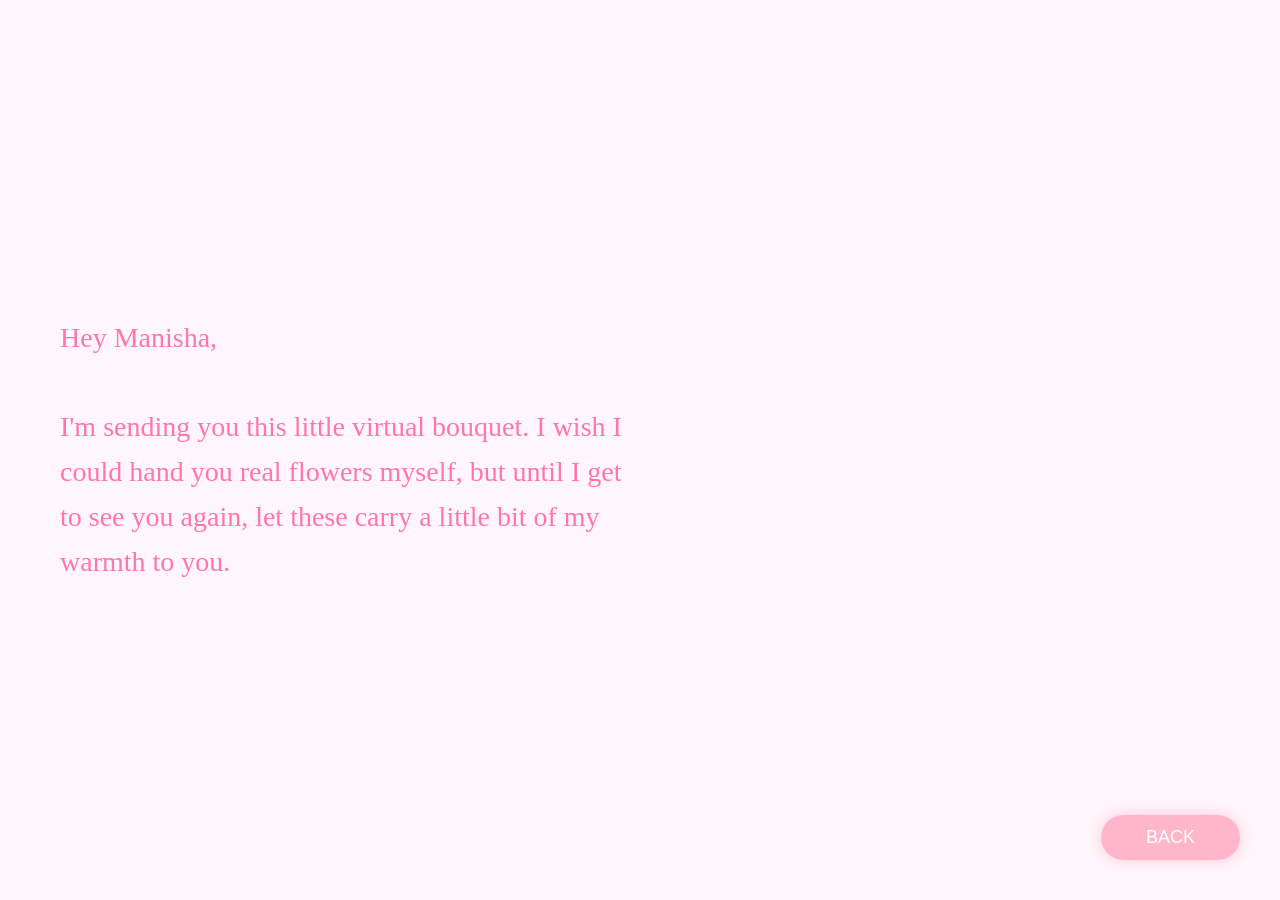
<file: gift2.html>
<!DOCTYPE html>
<html>
<head>
<title>Virtual Bouquet</title>
<link rel="stylesheet" href="style.css">
</head>
<body>

<div class="bouquet-page">

  <div class="bouquet-left">
    <p class="bouquet-text">
      Hey Manisha,<br><br>
      I'm sending you this little virtual bouquet. I wish I could hand you real flowers myself, but until I get to see you again, let these carry a little bit of my warmth to you.
    </p>
  </div>

  <div class="bouquet-right">
    <video src="gif2.mp4" class="bouquet-gif" autoplay loop muted playsinline></video>
  </div>

  <button class="back-btn bouquet-back" onclick="location.href='gifts.html'">
    BACK
  </button>

</div>

</body>
</html>
</file>
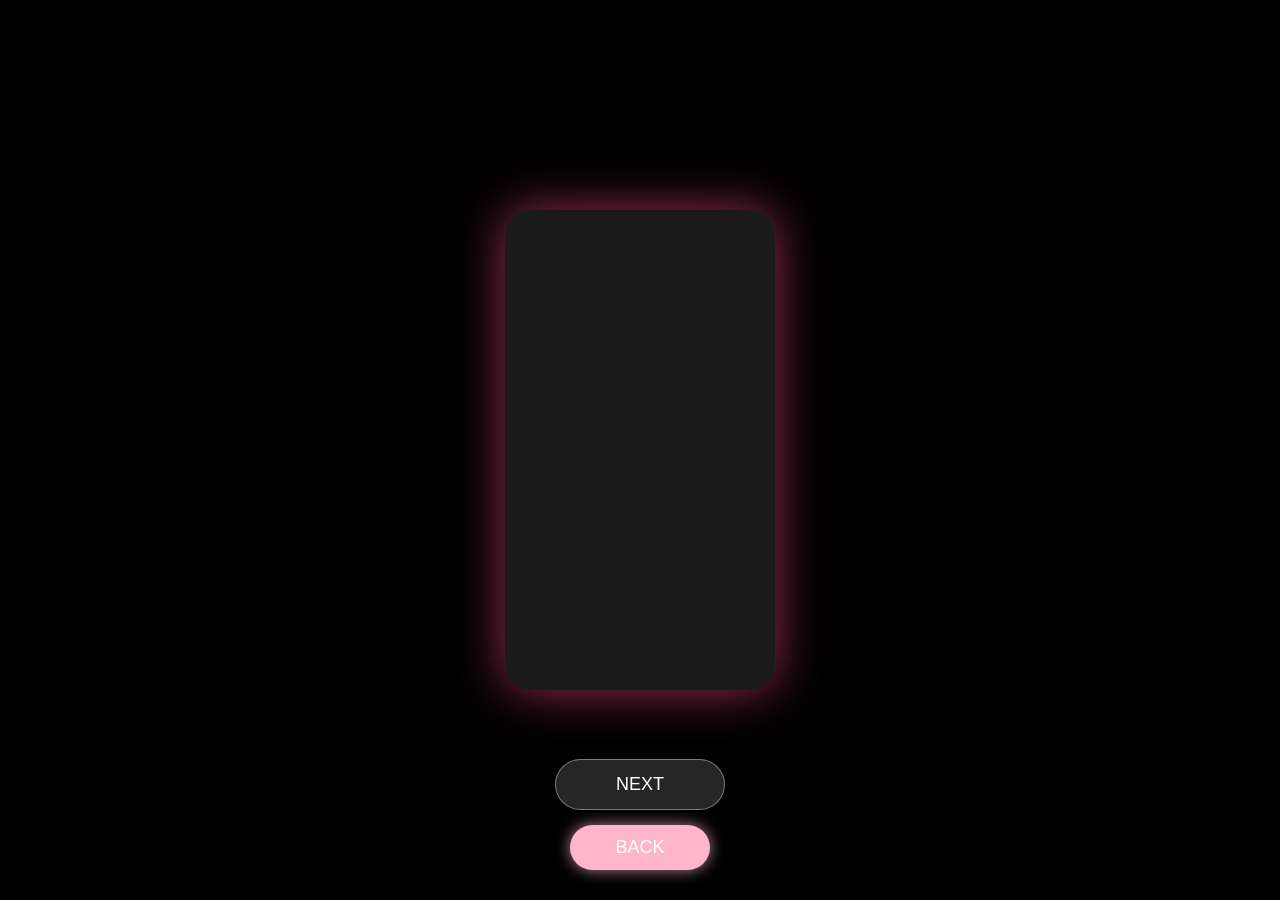
<file: gift3.html>
<!DOCTYPE html>
<html>
<head>
<meta name="viewport" content="width=device-width, initial-scale=1.0">
<title>your Videos</title>
<link rel="stylesheet" href="style.css">
</head>
<body>

<div class="video-page">

  <div class="video-card">
    <video autoplay loop muted playsinline>
      <source src="wrap.mp4" type="video/mp4">
    </video>
  </div>

  <button class="back-btn video-back" onclick="location.href='gifts.html'">
    BACK
  </button>
    <button class="glass-next" onclick="location.href='gift3a.html'">
  NEXT
</button>

</div>

</body>
</html>
</file>
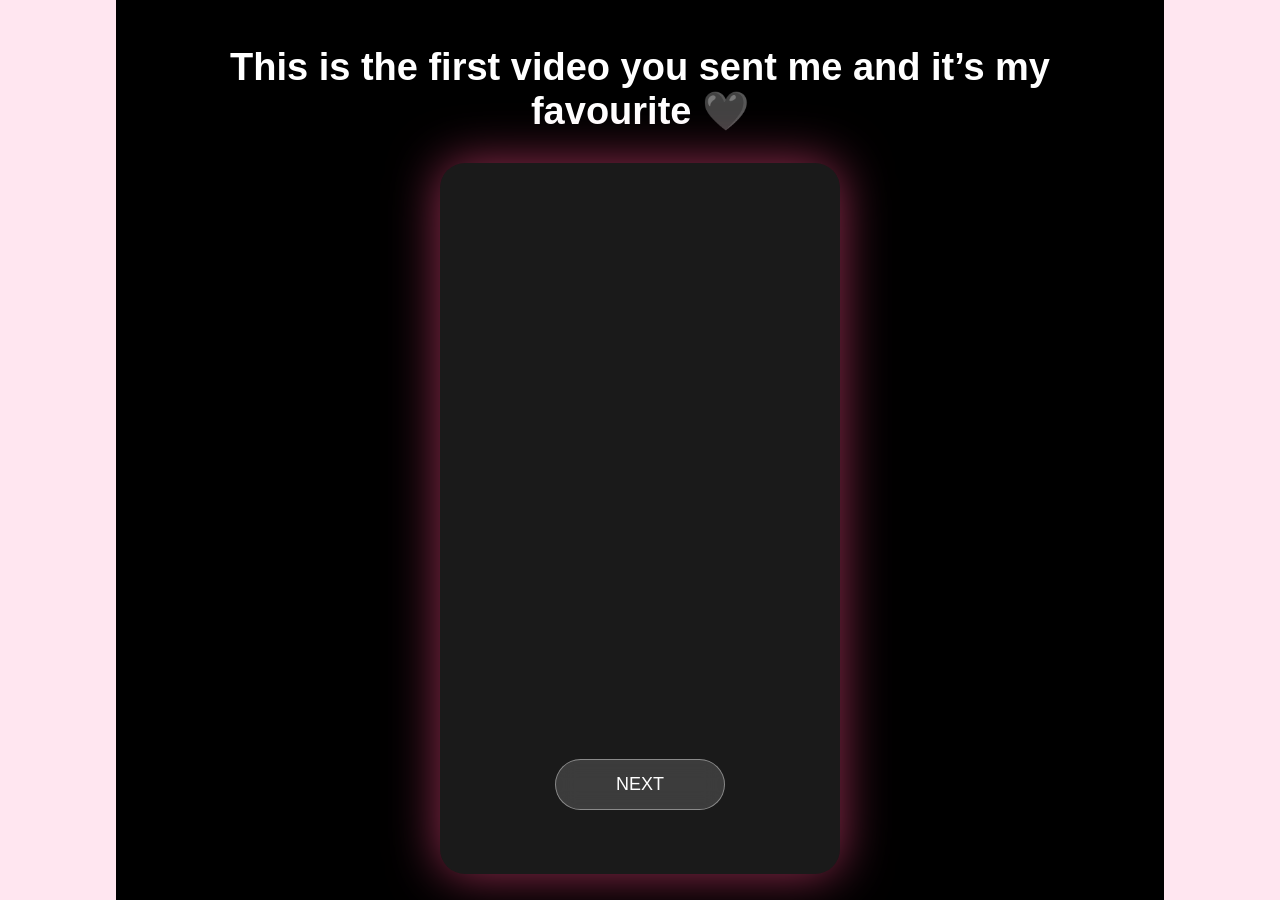
<file: gift3a.html>
<!DOCTYPE html>
<html>
<head>
<meta name="viewport" content="width=device-width, initial-scale=1.0">
<title>My Favourite Video</title>
<link rel="stylesheet" href="style.css">
</head>
<body>

<div class="black-page">

  <h1 class="big-love-text">
    This is the first video you sent me  
    and it’s my favourite 🖤
  </h1>

  <div class="video-card">
    <video autoplay loop muted playsinline>
      <source src="yourvideo.mp4" type="video/mp4">
    </video>
  </div>

  <button class="glass-next" onclick="location.href='gift3b.html'">
    NEXT
  </button>

</div>

</body>
</html>
</file>
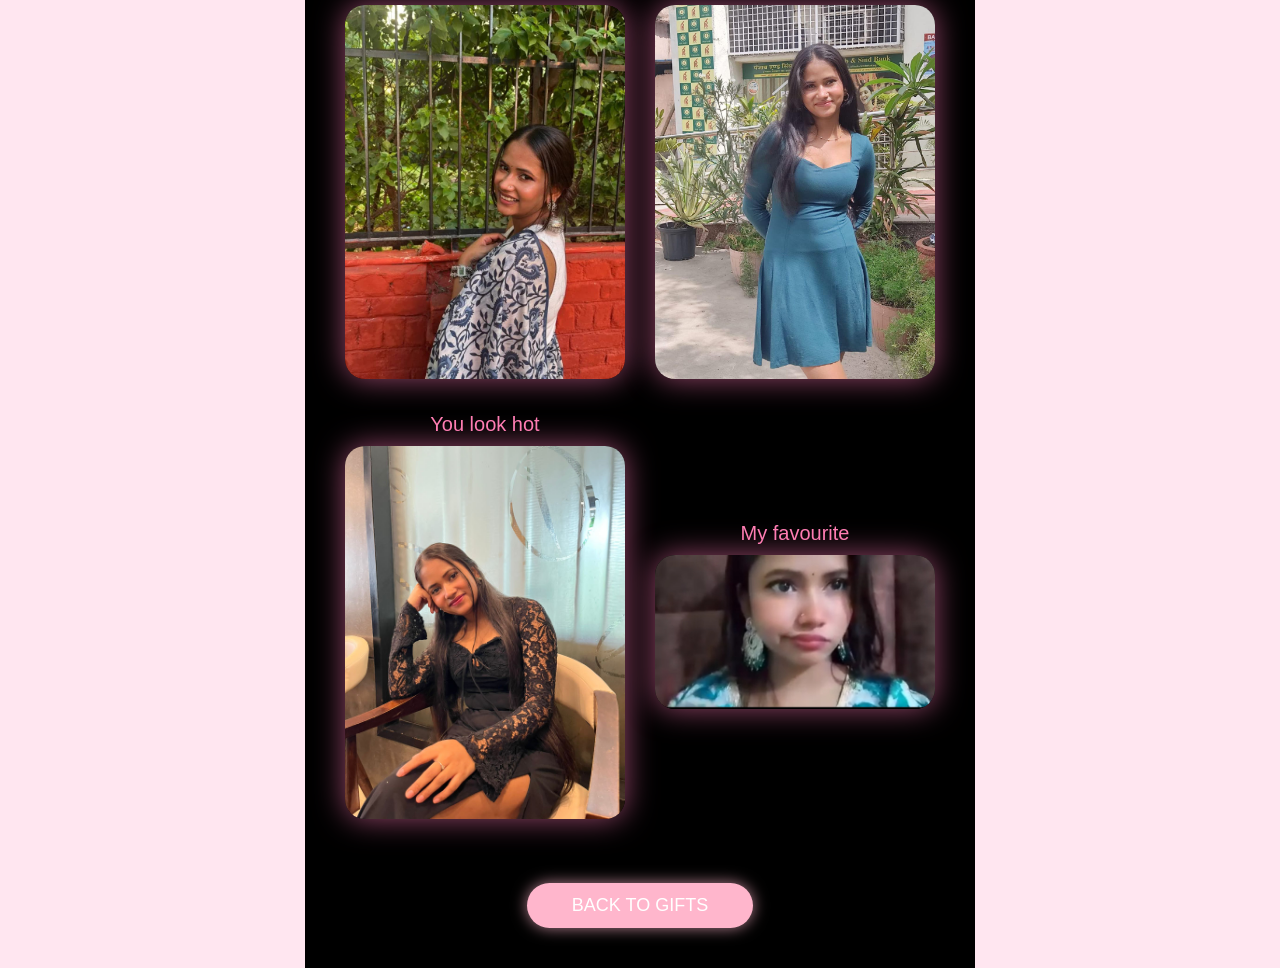
<file: gift3b.html>
<!DOCTYPE html>
<html>
<head>
<meta name="viewport" content="width=device-width, initial-scale=1.0">
<title>You</title>
<link rel="stylesheet" href="style.css">
</head>
<body>

<div class="black-page photos-page">

  <div class="photo-box">
    <p>You look beautiful</p>
    <img src="p1.jpeg">
  </div>

  <div class="photo-box">
    <p>You look ethereal</p>
    <img src="p2.jpeg">
  </div>

  <div class="photo-box">
    <p>You look hot</p>
    <img src="p3.jpeg">
  </div>

  <div class="photo-box">
    <p>My favourite</p>
    <img src="p4.jpeg">
  </div>
<button class="back-btn gallery-back" onclick="location.href='gifts.html'">
  BACK TO GIFTS
</button>

</div>

</body>
</html>
</file>
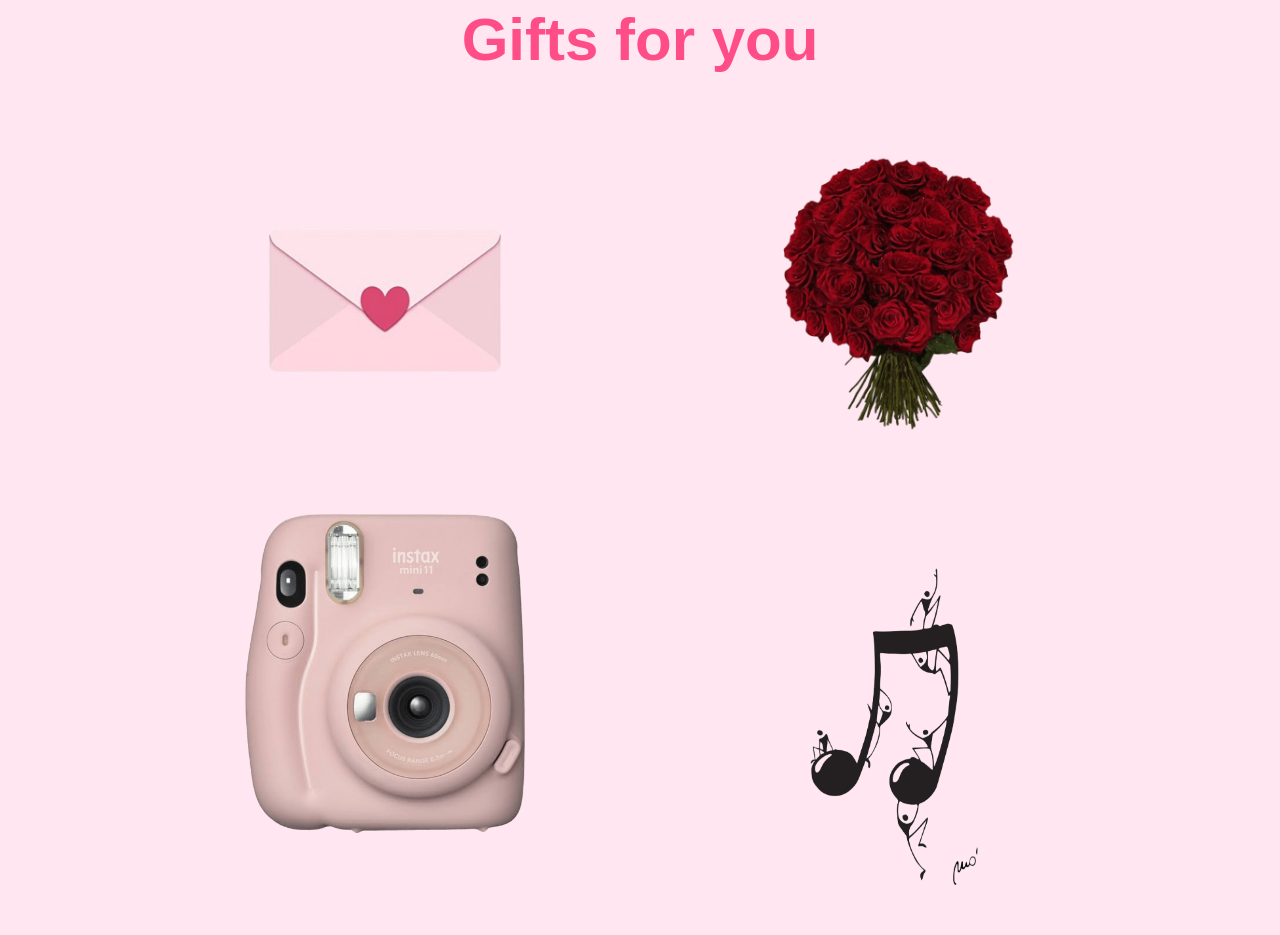
<file: gifts.html>
<!DOCTYPE html>
<html>
<head>
<title>Gifts For You</title>
<link rel="stylesheet" href="style.css">
</head>
<body>

<div class="gifts-container">

  <h1 class="gifts-title">Gifts for you</h1>

  <div class="gifts-grid">
    <img src="img4 - Copy.png" class="gift" onclick="location.href='gift1.html'">
    <img src="img5.png" class="gift" onclick="location.href='gift2.html'">
    <img src="img6.png" class="gift" onclick="location.href='gift3.html'">
    <img src="img7.png" class="gift" onclick="location.href='gift4.html'">
  </div>

</div>

</body>
</html>
</file>
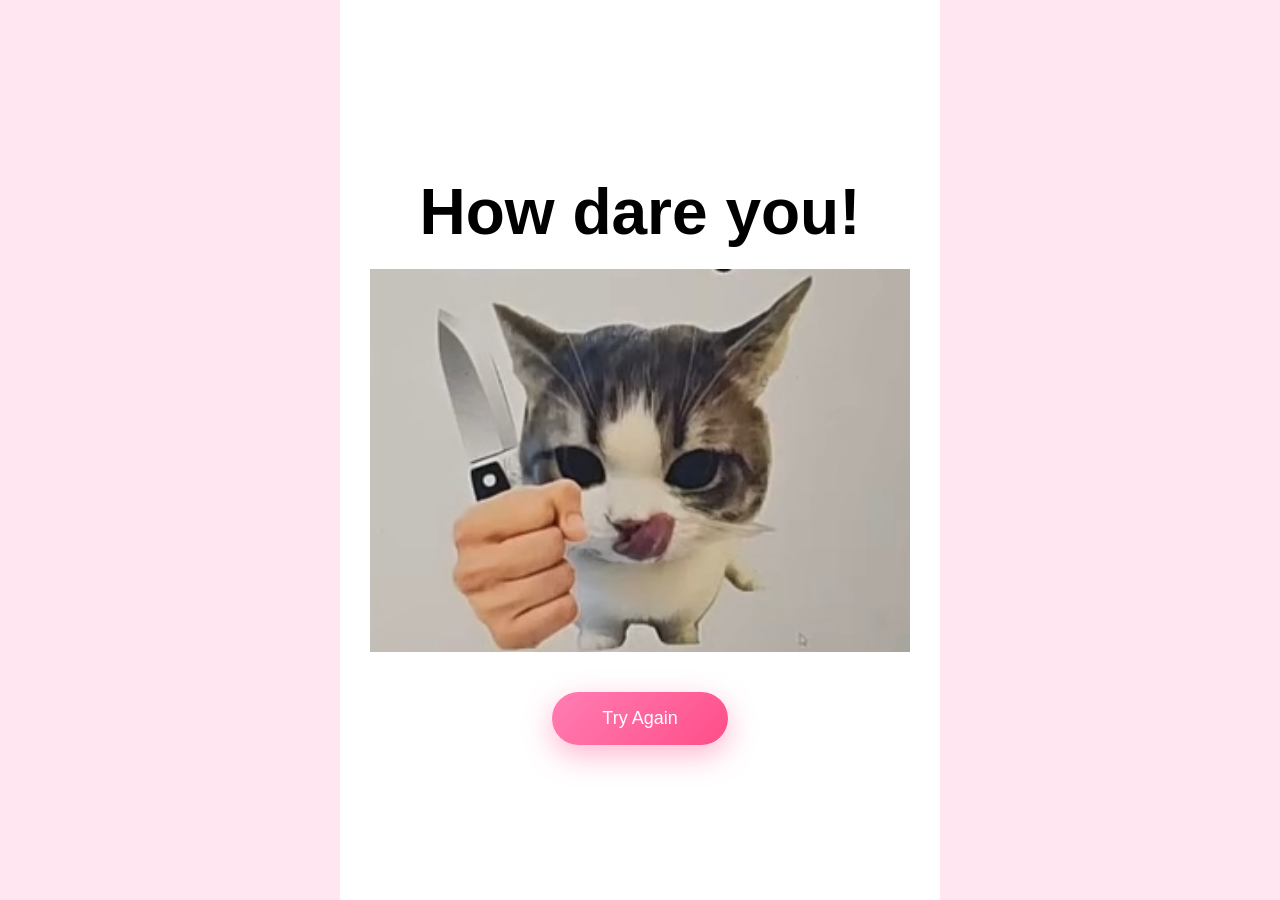
<file: nodare.html>
<!DOCTYPE html>
<html>
<head>
<title>How Dare You</title>
<link rel="stylesheet" href="style.css">
</head>
<body>

<div class="dare-container">

  <h1 class="dare-text">How dare you!</h1>

  <img src="img2.jpeg" class="dare-img">

  <button class="next-btn" onclick="location.href='page2.html'">
    Try Again
  </button>

</div>

</body>
</html>
</file>
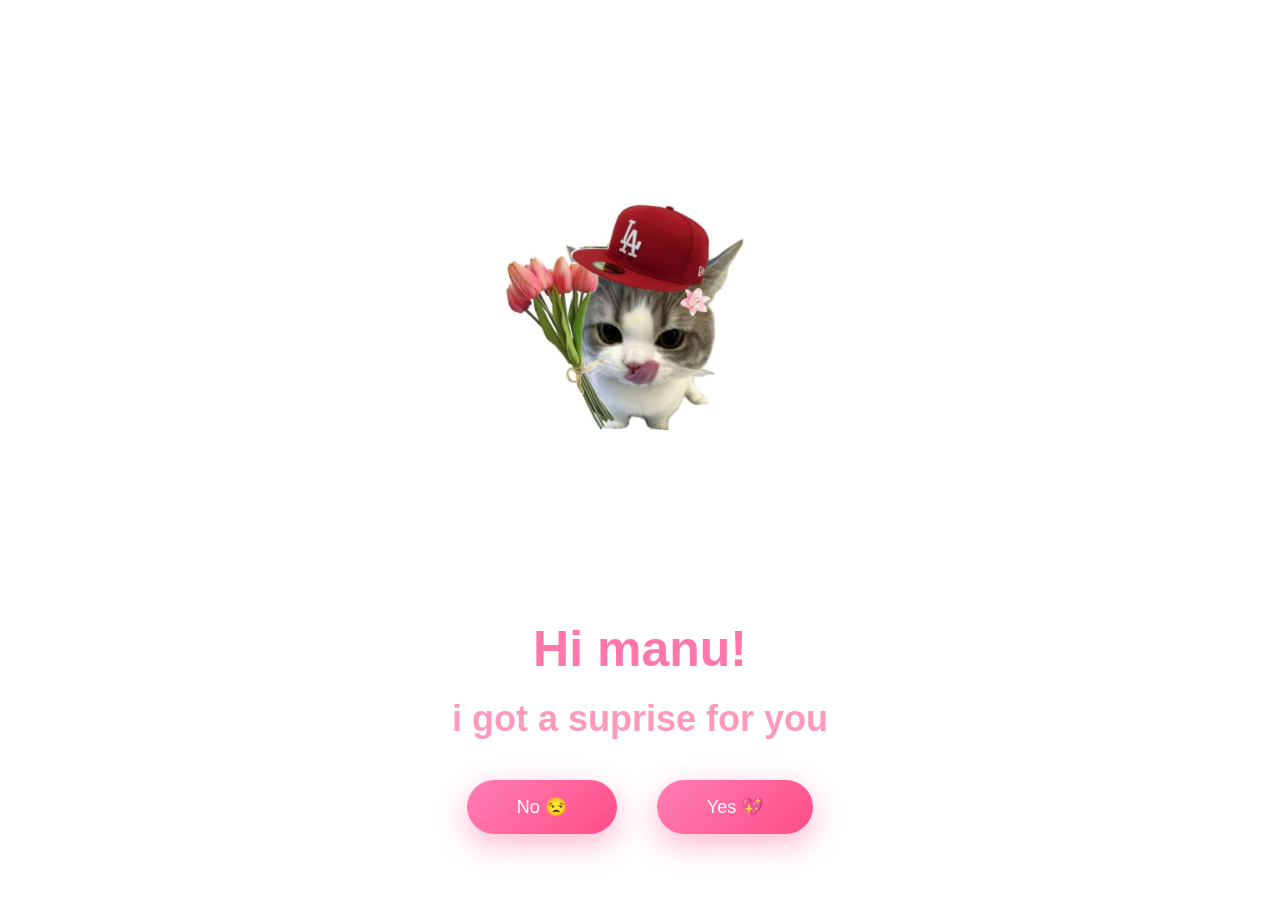
<file: page2.html>
<!DOCTYPE html>
<html lang="en">
<head>
<meta charset="UTF-8">
<title>Page 2</title>
<link rel="stylesheet" href="style.css">
</head>
<body>

<div class="page2-container">

  <img src="img1.jpeg" class="love-img" alt="love">

  <h1 class="love-text">Hi manu!</h1>
  <h2 class="love-sub">i got a suprise for you</h2>

  <div class="nav-buttons">
  <button class="next-btn" onclick="location.href='nodare.html'">No 😒</button>
  <button class="next-btn" onclick="location.href='ready.html'">Yes 💖</button>

</div>


</div>

</body>
</html>
</file>
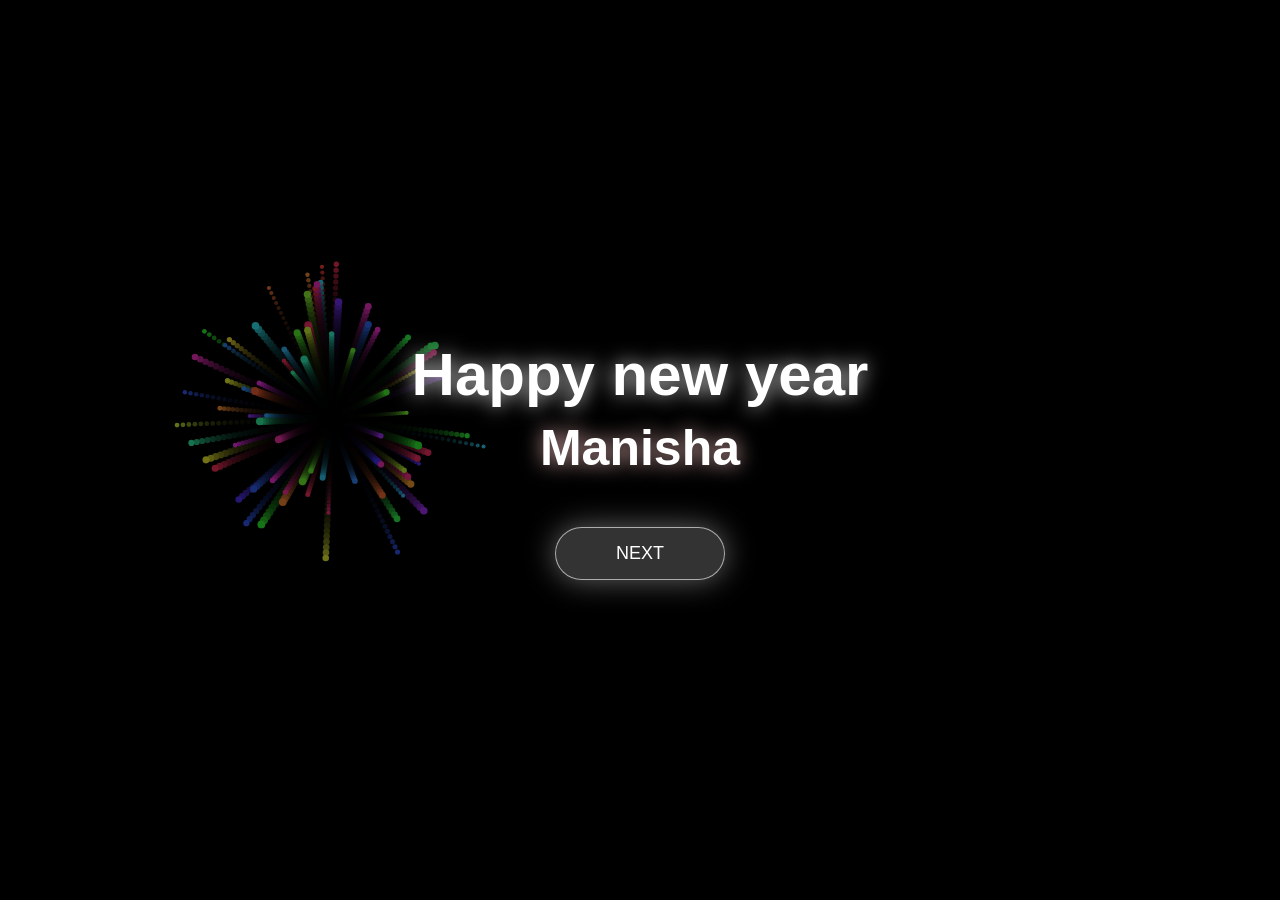
<file: page4.html>
<!DOCTYPE html>
<html>
<head>
<title>Happy New Year</title>
<link rel="stylesheet" href="style.css">
</head>
<body>

<div class="firework-page">
    <canvas id="fireworks"></canvas>


  <div class="overlay">
    <h1>Happy new year</h1>
    <h2>Manisha</h2>

    <button class="glass-btn" onclick="location.href='gifts.html'">
      NEXT
    </button>
  </div>

</div>
<script>
const canvas = document.getElementById("fireworks");
const ctx = canvas.getContext("2d");

canvas.width = window.innerWidth;
canvas.height = window.innerHeight;

let particles = [];

function random(min, max) {
  return Math.random() * (max - min) + min;
}

function createFirework() {
  const x = random(100, canvas.width - 100);
  const y = random(100, canvas.height / 2);

  for (let i = 0; i < 80; i++) {
    particles.push({
      x,
      y,
      angle: Math.random() * Math.PI * 2,
      speed: random(2, 6),
      radius: random(2, 4),
      life: 100,
      color: `hsl(${Math.random()*360},100%,60%)`
    });
  }
}

function update() {
  ctx.fillStyle = "rgba(0,0,0,0.2)";
  ctx.fillRect(0, 0, canvas.width, canvas.height);

  particles.forEach((p, i) => {
    p.x += Math.cos(p.angle) * p.speed;
    p.y += Math.sin(p.angle) * p.speed;
    p.life--;

    ctx.beginPath();
    ctx.arc(p.x, p.y, p.radius, 0, Math.PI * 2);
    ctx.fillStyle = p.color;
    ctx.fill();

    if (p.life <= 0) particles.splice(i, 1);
  });

  requestAnimationFrame(update);
}

setInterval(createFirework, 700);
update();

canvas.addEventListener("click", (e) => {
  const x = e.clientX;
  const y = e.clientY;

  for (let i = 0; i < 100; i++) {
    particles.push({
      x,
      y,
      angle: Math.random() * Math.PI * 2,
      speed: random(3, 8),
      radius: random(2, 4),
      life: 120,
      color: `hsl(${Math.random()*360},100%,60%)`
    });
  }
});

</script>


</body>
</html>
</file>
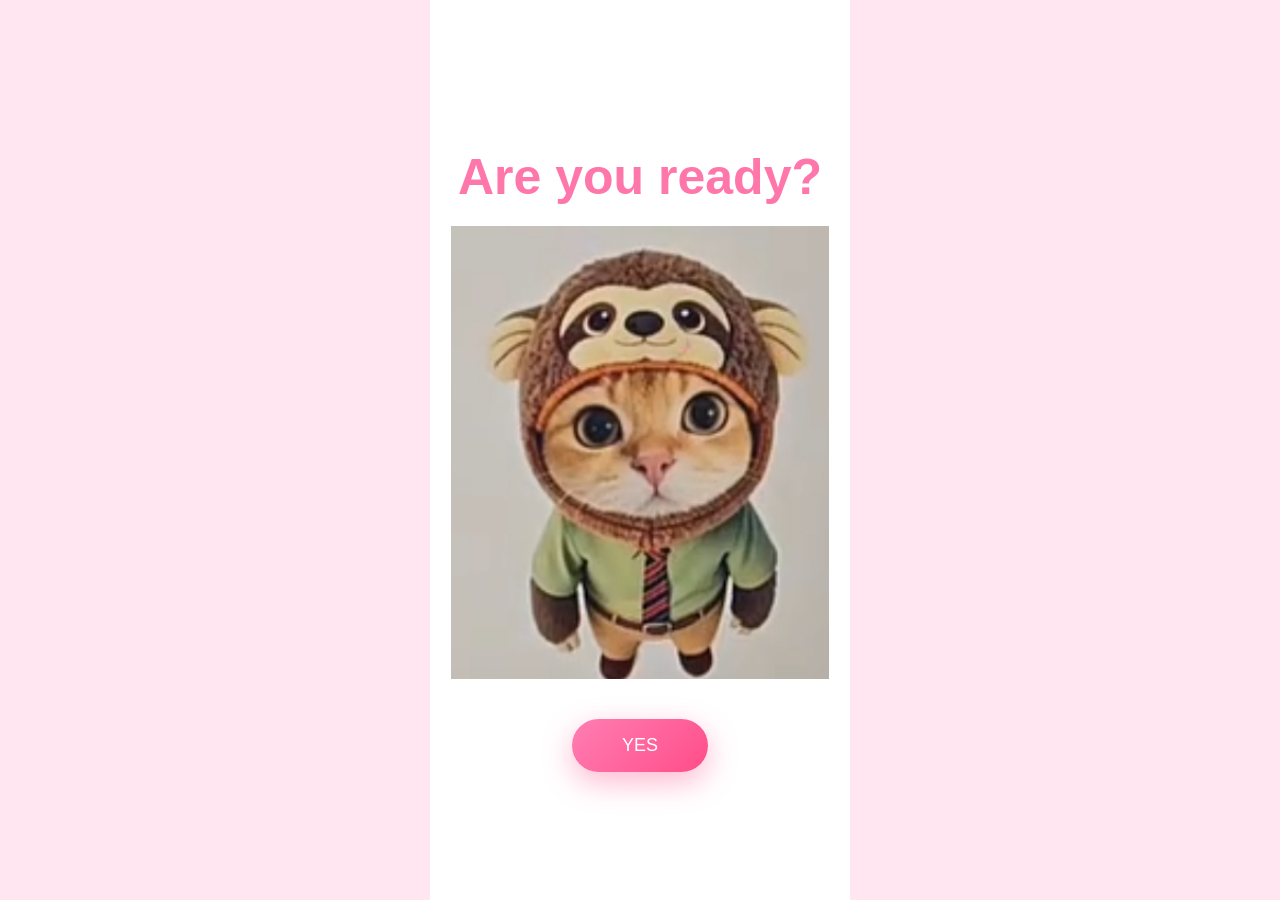
<file: ready.html>
<!DOCTYPE html>
<html>
<head>
<title>Are You Ready?</title>
<link rel="stylesheet" href="style.css">
</head>
<body>

<div class="ready-container">

  <h1 class="ready-text">Are you ready?</h1>

  <img src="img3.jpeg" class="ready-img">

  <button class="next-btn" onclick="location.href='page4.html'">

    YES
  </button>

</div>

</body>
</html>
</file>
<file: style.css>
* {
  margin: 0;
  padding: 0;
  box-sizing: border-box;
  font-family: "Segoe UI", sans-serif;
}

body {
  background: white;
  height: 100vh;
  display: flex;
  justify-content: center;
  align-items: center;
}

/* Main container */
.container {
  text-align: center;
}

/* Countdown timer */
.timer {
  display: flex;
  gap: 60px;
  justify-content: center;
  margin-bottom: 40px;
}

.time-box {
  display: flex;
  flex-direction: column;
  align-items: center;
}

/* BIG CLOCK */
.time-box span {
  font-size: 120px;
  font-weight: 800;
  color: #000;
  letter-spacing: 2px;
}

.time-box p {
  font-size: 18px;
  color: #666;
  margin-top: 10px;
}

/* Heading */
h1 {
  font-size: 48px;
  margin: 20px 0;
  color: #000;
}

/* Love pink button */
.next-btn {
  padding: 16px 50px;
  font-size: 18px;
  background: linear-gradient(135deg, #ff7eb3, #ff4d88);
  color: white;
  border: none;
  border-radius: 50px;
  cursor: pointer;
  transition: 0.4s;
  box-shadow: 0 10px 30px rgba(255, 77, 136, 0.4);
}

.next-btn:hover {
  transform: scale(1.08);
  box-shadow: 0 15px 40px rgba(255, 77, 136, 0.6);
}

/* Bottom right gif */
.gif {
  position: fixed;
  bottom: 20px;
  right: 20px;
  width: 120px;
}
.colon {
  font-size: 100px;
  font-weight: 700;
  color: black;
  line-height: 1;
  margin-top: 20px;
}
/* PAGE 2 */
.page2-container {
  height: 100vh;
  width: 100%;
  background: white;
  display: flex;
  flex-direction: column;
  align-items: center;
  justify-content: center;
}

/* Image animation */
.love-img {
  width: 300px;
  animation: enter 1.3s ease-out forwards;
}

@keyframes enter {
  from {
    transform: translate(-200px, -200px);
    opacity: 0;
  }
  to {
    transform: translate(0, 0);
    opacity: 1;
  }
}

/* Text */
.love-text {
  font-size: 50px;
  color: #ff77aa;
  margin-top: 20px;
}

.love-sub {
  font-size: 36px;
  color: #ff99bb;
  margin-bottom: 40px;
}

/* Nav buttons */
.nav-buttons {
  display: flex;
  gap: 40px;
}

/* HOW DARE YOU PAGE */
.dare-container {
  height: 100vh;
  background: white;
  display: flex;
  flex-direction: column;
  justify-content: center;
  align-items: center;
}

.dare-text {
  font-size: 64px;
  color: black;
  margin-bottom: 20px;
}

.dare-img {
  width: 600px;   /* BIG dramatic image */
  max-width: 90%;
  margin-bottom: 40px;
}
/* READY PAGE */
.ready-container {
  height: 100vh;
  background: white;
  display: flex;
  flex-direction: column;
  align-items: center;
  justify-content: center;
}

.ready-text {
  font-size: 50px;
  color: #ff77aa;
  margin-bottom: 20px;
}

.ready-img {
  width: 420px;
  max-width: 90%;
  margin-bottom: 40px;
}

/* FIREWORK PAGE */
.firework-page {
  height: 100vh;
  width: 100%;
  background: black;
  overflow: hidden;
  position: relative;
}


/* Dark overlay */
.overlay {
  width: 100%;
  height: 100%;
  background: rgba(0,0,0,0.55);
  display: flex;
  flex-direction: column;
  justify-content: center;
  align-items: center;
  color: white;
}

.overlay h1 {
  font-size: 60px;
  margin-bottom: 10px;
}

.overlay h2 {
  font-size: 50px;
  margin-bottom: 50px;
}

/* Glass Next Button */
.glass-btn {
  padding: 15px 60px;
  font-size: 18px;
  color: white;
  background: rgba(255,255,255,0.25);
  border: 1px solid rgba(255,255,255,0.5);
  border-radius: 40px;
  backdrop-filter: blur(10px);
  cursor: pointer;
  transition: 0.3s;
}

.glass-btn:hover {
  background: rgba(255,255,255,0.4);
}
#fireworks {
  position: fixed;
  top: 0;
  left: 0;
  z-index: 1;
}

.overlay {
  position: relative;
  z-index: 2;
  text-align: center;
}
.overlay h1 {
  font-size: 60px;
  color: white;
  text-shadow: 0 0 20px rgba(255,255,255,0.8);
}

.overlay h2 {
  font-size: 50px;
  color: white;
  margin-bottom: 50px;
  text-shadow: 0 0 20px rgba(255,200,200,0.8);
}
.glass-btn {
  padding: 15px 60px;
  font-size: 18px;
  color: white;
  background: rgba(255,255,255,0.2);
  border: 1px solid rgba(255,255,255,0.6);
  border-radius: 40px;
  backdrop-filter: blur(10px);
  cursor: pointer;
  box-shadow: 0 0 30px rgba(255,255,255,0.4);
  transition: 0.3s;
}

.glass-btn:hover {
  box-shadow: 0 0 50px rgba(255,255,255,0.8);
  transform: scale(1.05);
}
/* GIFTS PAGE */
/* GIFTS PAGE */
body {
  margin: 0;
  background: #ffe6f0; /* FULL page light pink */
}

.gifts-container {
  min-height: 100vh;
  width: 100vw;
  background: #ffe6f0;
  display: flex;
  flex-direction: column;
  align-items: center;
}

/* Title */
.gifts-title {
  font-size: 60px;
  color: #ff4d88;
  margin: 40px 0;
}


.gifts-grid {
  width: 80%;
  max-width: 900px;
  display: grid;
  grid-template-columns: 1fr 1fr;
  gap: 80px 120px;
  justify-items: center;
  margin-top: 40px;
}

/* Floating gift images */
.gift {
  width: 280px;
  height: auto;
  cursor: pointer;
  animation: floatSpace 3s ease-in-out infinite;

  transition: 0.4s;
}

.gift:hover {
  transform: scale(1.15);
}
@keyframes floatSpace {
  0% {
    transform: translateY(0px) rotate(-2deg);
  }
  50% {
    transform: translateY(-25px) rotate(2deg);
  }
  100% {
    transform: translateY(0px) rotate(-2deg);
  }
}

/* LOVE LETTER PAGE */
.letter-page {
  background: #f3efe9;
}

.paper {
  width: 90%;
  max-width: 1200px;
  background: #fffdf8;
  padding: 60px;
  display: flex;
  box-shadow: 0 10px 40px rgba(0,0,0,0.15);
  border-radius: 12px;
}


/* LEFT SIDE TEXT */
.left-text {
  flex: 1;
  padding-right: 40px;
}

.small-line {
  font-size: 18px;
  margin-bottom: 20px;
}

.left-text h1 {
  font-size: 64px;
  line-height: 1.1;
  font-family: "Times New Roman", serif;
  margin-bottom: 30px;
}

.paragraph {
  font-size: 22px;
  margin-bottom: 40px;
}

.signature {
  font-size: 24px;
  color: #ff4d88;
}

/* RIGHT SIDE */
.right-photo {
  flex: 1;
  position: relative;
  display: flex;
  flex-direction: column;
  
  align-items: flex-end
}

.photo-frame {
  position: relative;
  background: white;
  padding: 20px;
  box-shadow: 0 15px 40px rgba(0,0,0,0.4);
}

.photo-frame {
  background: white;
  padding: 18px;
  box-shadow: 0 20px 50px rgba(0,0,0,0.35);
  border-radius: 6px;
}
.photo-frame img {
  width: 280px;      /* perfect medium size */
  max-width: 100%;
  border-radius: 6px;
  display: block;
}


/* Pinned mini photo */
.photo-frame::after {
  content: "";
  position: absolute;
  top: -25px;
  right: -35px;
  width: 160px;
  height: 110px;
  background: url("smallphoto.jpg") center/cover no-repeat;
  border: 8px solid white;
  transform: rotate(8deg);
  box-shadow: 0 10px 25px rgba(0,0,0,0.3);
  
}



/* Back button */
.back-btn {
  margin-top: 20px;
  padding: 12px 40px;
  background: #ffb6cc;
  border: none;
  border-radius: 30px;
  color: white;
  font-size: 18px;
  cursor: pointer;
}

/* Hello Kitty */
.kitty {
  position: absolute;
  bottom: -20px;
  right: -20px;
  width: 140px;
  z-index: 10;        /* bring in front */
  pointer-events: none;
}



.fade {
  opacity: 0;
  animation: fadeIn 1s ease forwards;
}

.delay1 { animation-delay: 0.5s; }
.delay2 { animation-delay: 1.5s; }
.delay3 { animation-delay: 2.5s; }
.delay4 { animation-delay: 3.5s; }

@keyframes fadeIn {
  to { opacity: 1; }
}
.bottom-back {
  position: absolute;
  bottom: 40px;
  left: 50%;
  transform: translateX(-50%);
}
.back-btn {
  background: #ffb6cc;
  border: none;
  border-radius: 30px;
  color: white;
  font-size: 18px;
  padding: 12px 45px;
  cursor: pointer;
  box-shadow: 0 0 15px rgba(255, 182, 204, 0.7);
  animation: glow 1.5s infinite alternate;
}

@keyframes glow {
  from {
    box-shadow: 0 0 10px rgba(255, 182, 204, 0.6);
  }
  to {
    box-shadow: 0 0 25px rgba(255, 182, 204, 1);
  }
}
/* BOUQUET PAGE */
.bouquet-page {
  min-height: 100vh;
  background: #fff6fb;
  display: flex;
  align-items: center;
  justify-content: space-between;
  padding: 60px;
}

/* Left text */
.bouquet-left {
  width: 50%;
}

.bouquet-text {
  font-size: 28px;
  color: #ff77aa;
  line-height: 1.6;
  font-family: "Comic Sans MS", "Segoe UI", cursive;
}

/* Right image */
.bouquet-right {
  width: 45%;
  display: flex;
  justify-content: center;
}

.bouquet-img {
  width: 420px;
  max-width: 100%;
}

/* Back button bottom-right */
.bouquet-back {
  position: absolute;
  bottom: 40px;
  right: 40px;
}
/* ===== GIFT 3 VIDEO PAGE ===== */
.video-page {
  min-height: 100vh;
  background: #000;
  display: flex;
  align-items: center;
  justify-content: center;
  position: relative;
}

/* Glass video card */
.video-card {
  width: 90%;
  max-width: 400px;   /* portrait friendly */
  aspect-ratio: 9 / 16;
  background: rgba(255,255,255,0.1);
  backdrop-filter: blur(15px);
  border-radius: 25px;
  box-shadow: 0 0 50px rgba(255, 77, 136, 0.6);
  overflow: hidden;
  display: flex;
  align-items: center;
  justify-content: center;
}

/* Video inside card */
.video-card video {
  width: 100%;
  height: 100%;
  object-fit: cover;
}

/* Back button bottom */
.video-back {
  position: absolute;
  bottom: 30px;
}
.glass-next {
  position: absolute;
  bottom: 90px;
  padding: 14px 60px;
  background: rgba(255,255,255,0.15);
  color: white;
  border: 1px solid rgba(255,255,255,0.4);
  border-radius: 30px;
  backdrop-filter: blur(10px);
  font-size: 18px;
}
/* BLACK CINEMA PAGE */
.black-page {
  min-height: 100vh;
  background: black;
  display: flex;
  flex-direction: column;
  align-items: center;
  justify-content: center;
}

.big-love-text {
  color: white;
  text-align: center;
  font-size: 38px;
  margin-bottom: 30px;
  max-width: 90%;
}

/* Photo grid */
.photos-page {
  display: grid;
  grid-template-columns: 1fr 1fr;
  gap: 30px;
  padding: 40px;
}

.photo-box {
  text-align: center;
}

.photo-box p {
  color: #ff7eb3;
  font-size: 20px;
  margin-bottom: 10px;
}

.photo-box img {
  width: 100%;
  max-width: 280px;
  border-radius: 20px;
  box-shadow: 0 0 30px rgba(255,120,180,0.6);
}
.gallery-back {
  grid-column: 1 / -1;   /* spans both columns */
  margin-top: 30px;
  justify-self: center;
}
/* FORCE full black background for Gift-3 */
.video-page {
  background: #000 !important;
}

.video-page::before {
  content: "";
  position: fixed;
  inset: 0;
  background: #000;
  z-index: -1;
}

body:has(.video-page) {
  background: #000 !important;
}

/* MUSIC PAGE */
.music-page {
  min-height: 100vh;
  background: #ffe6f0;
  display: flex;
  flex-direction: column;
  align-items: center;
  justify-content: center;
}

.music-title {
  font-size: 48px;
  color: #ff4d88;
  margin-bottom: 30px;
}

.music-player {
  width: 350px;
  margin-bottom: 30px;
  box-shadow: 0 0 25px rgba(255,77,136,0.6);
  border-radius: 20px;
}

.music-text {
  font-size: 24px;
  color: #ff77aa;
  text-align: center;
  max-width: 500px;
  margin-bottom: 50px;
}

/* Back button bottom */
.music-back {
  position: absolute;
  bottom: 40px;
}
</file>
